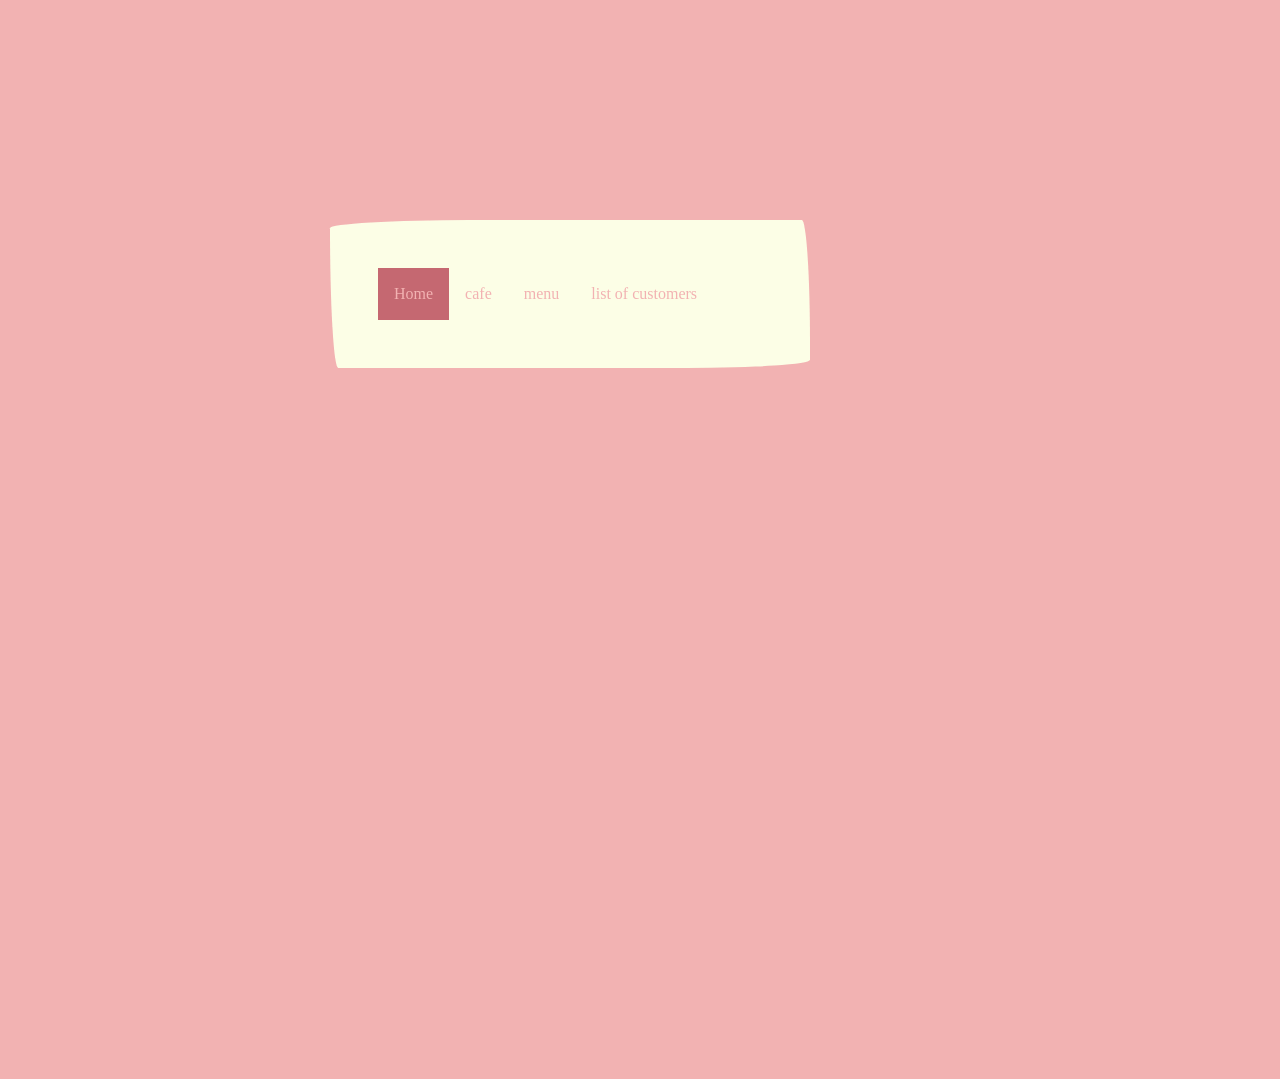
<file: index.html>
<!-- Final Project
Requirements
[  ] Customized HTML Page #1
[  ] Customized HTML Page #2 
[  ] Customized HTML Page #3
[  ] Customized HTML Page #4

Select ONE Additional Feature to Add  
[ no ] Feature 1 - Google Font
[ no ] Feature 2 - Include jQuery
[ no ] Feature 3 - Embed Code from Spotify/Google Docs/YouTube
[ no ] Feature 4 - Customized HTML Page #5
-->


<!DOCTYPE html>
<html>
  <head>
    <meta charset="utf-8" />
    <title>Final Portfolio Project</title>
    <link href="style.css" rel="stylesheet" type="text/css" />
    <style>
      /* Styling Only Related To THIS Page */
      /*~~~~~ Taken From:
      https://www.w3schools.com/howto/howto_css_parallax.asp*/
      
      .textblock {
        min-height: 1050px;
        background-color: rgb(242, 178, 178);
        color: rgb(242, 178, 178);
      }
      .parent-flex {
        display: flex;
      }


      .yay{
  display:inline-block;
  width:30%;
  margin:25% auto;
  /* margin: auto; */
  border-radius: 255px 15px 225px 15px/15px 225px 15px 255px;
  padding:3em;
  line-height:1.5em;
  background:hsla(67, 95%, 95%, 1);
    position: absolute;
  top: -100px;
  left: 330px;
}

.menu{
  background-color: purple;
  width: 100%;
}

    </style>
  </head>
  <body>
    <!-- ⬆⬆⬆⬆ Nav Bar -->
     <div class="menu">
    <ul class="yay">
      <li><a class="active" href="index.html">Home</a></li>
      <li><a href="aboutme.html">cafe</a></li>
      <li><a href="art.html">menu</a></li>
      <li><a href="resume.html">list of customers</a></li>
      <!-- <li style="float: right">
        <a target="_blank" href=""
          ><img
            src="https://www.getfocused.no/wp-content/uploads/2022/09/White-YouTube-Logo-Transparent.png"
            style="width: 25px; margin: -5px"
        /></a>
      </li>
      <li style="float: right">
        <a target="_blank" href=""
          ><img
            src="https://img.icons8.com/win10/512/FFFFFF/instagram-new.png"
            style="width: 25px; margin: -5px"
        /></a>
      </li> -->
    </ul>
    </div>

    <!-- ⬇⬇⬇⬇⬇⬇ Main Page Content -->
    <h1></h1>
    <div class="parallax"></div>

    <div class="textblock parent-flex">
      <div class="child-flex para-1">
        <p>
        
        </p>
      </div>
      <div class="child-flex">
        <p>
          
        </p>
      </div>
    </div>
  </body>
</html>
</file>
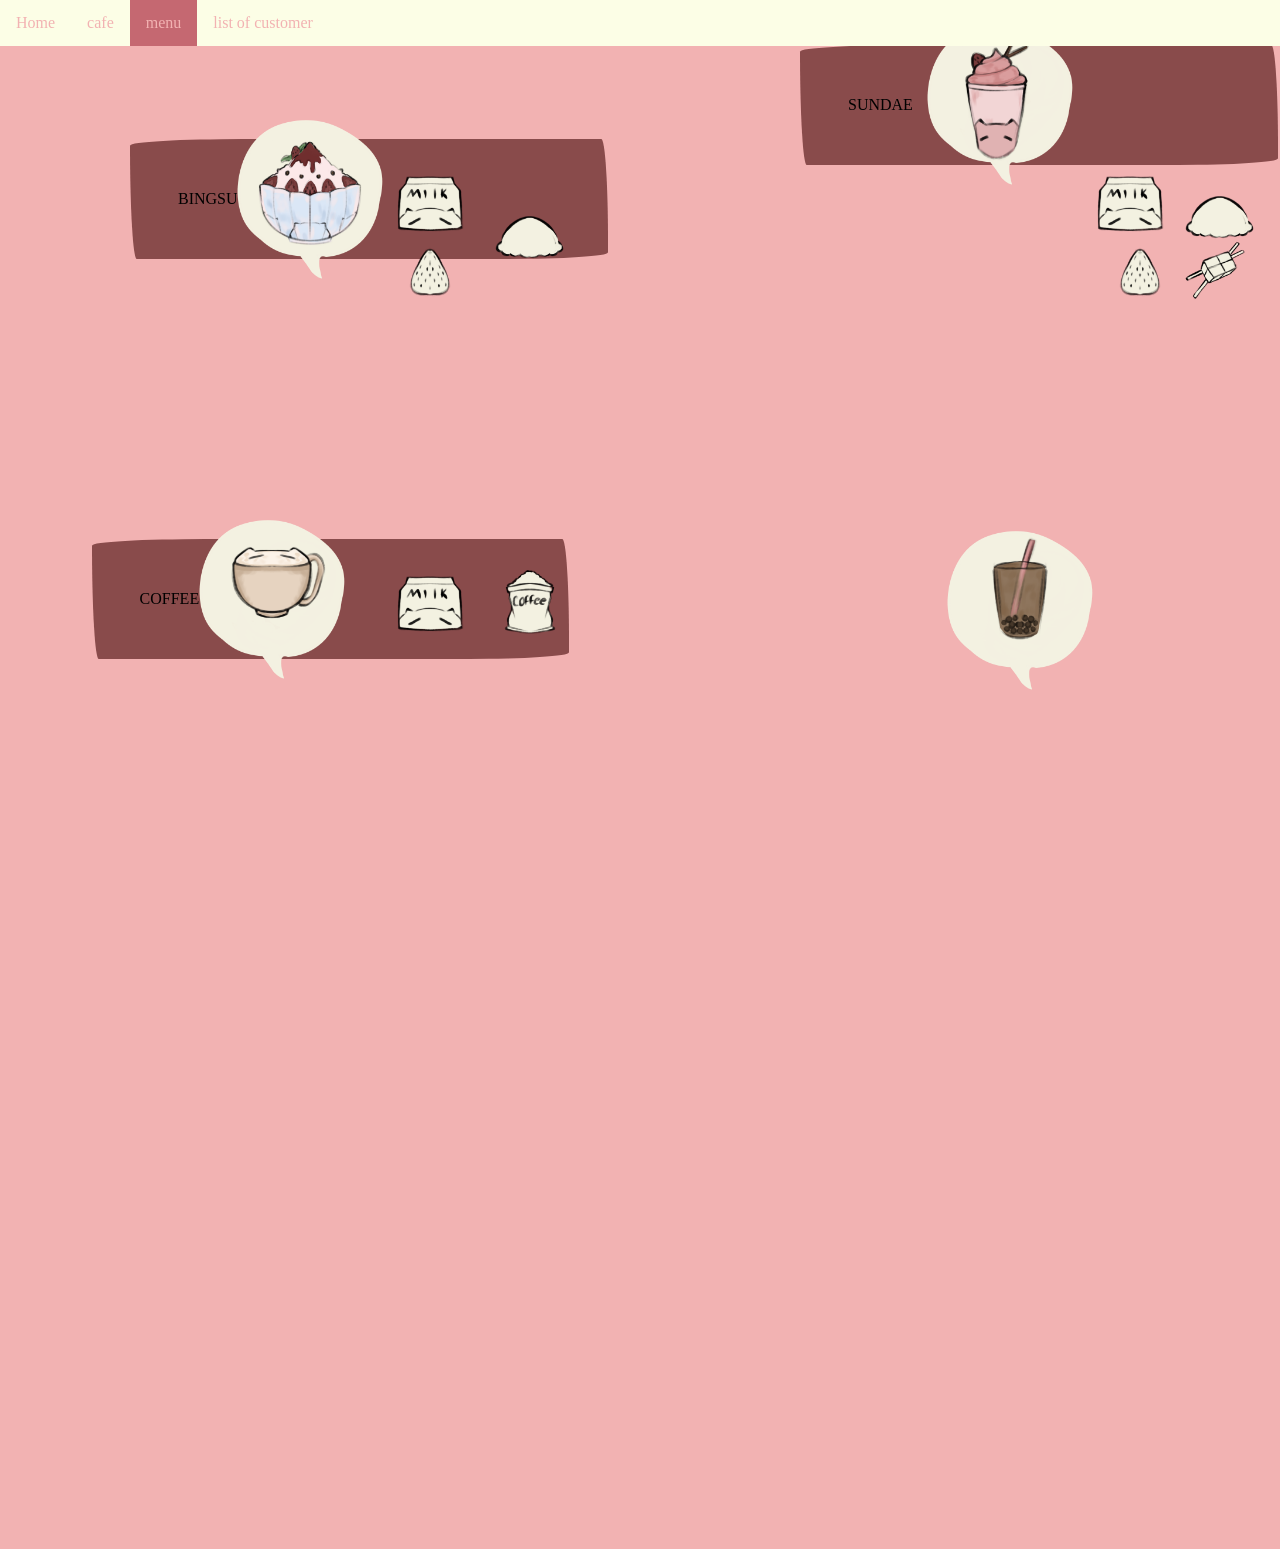
<file: art.html>
<!DOCTYPE html>
<html>
  <head>
    <meta charset="utf-8" />
    <title>Final Project - Art</title>
    <link href="style.css" rel="stylesheet" type="text/css" />
    <style>
      .parent {
  position:relative;
  top: 0;
  left: 0;
  display: flex;
  justify-content: center;
}
.coffee {
  position: absolute;
   width:300px;
  top: 450px;
  left: 380px;
  z-index: 99;
}
.cookie {
  position: absolute;
   width:300px;
  top: 100px;
  left: 1070px;
  z-index: 99;
}
.icecream {
  position: absolute;
   width:300px;
  top: 70px;
  left: 380px;
  z-index: 99;
}
.icecream2 {
  position: absolute;
   width:300px;
  top: 50px;
  left: 1070px;
  z-index: 99;
}
.milk {
  position: absolute;
   width:300px;
  top: 50px;
  left: 280px;
  z-index: 99;
}
.milk2 {
  position: absolute;
   width:300px;
  top: 450px;
  left: 280px;
  z-index: 99;
}
.milk3 {
  position: absolute;
   width:300px;
  top: 50px;
  left: 980px;
  z-index: 99;
}
.strawberry {
  position: absolute;
   width:300px;
  top: 100px;
  left: 280px;
  z-index: 99;
}
.strawberry2 {
  position: absolute;
   width:300px;
  top: 100px;
  left: 990px;
  z-index: 99;
}

/* menu stuff idk*/
.Bingsu {
   width:300px;
  position: absolute;
 top: -100px;
  left: 30px;
  z-index: 99;
}
.coffe {
    width:300px;
  position: absolute;
 top: -100px;
  left: 30px;
  z-index: 99;
}
.sundae {
   width:300px;
  position: absolute;
 top: -100px;
  left: 50px;
  z-index: 99;
}
.boba {
   width:300px;
  position: absolute;
 top: 450px;
  left: 870px;
z-index: 99;
}

  /* diff */
    .b{
  display:inline-block;
  width:30%;
  margin:25% auto;
  border-radius: 255px 15px 225px 15px/15px 225px 15px 255px;
  padding:3em;
  line-height:1.5em;
  background:rgb(137, 75, 75);
  position: relative;
  top: -200px;
  left: 130px;
}

.c{
  display:inline-block;
  width:30%;
  margin:25% auto;
  border-radius: 255px 15px 225px 15px/15px 225px 15px 255px;
  padding:3em;
  line-height:1.5em;
  background:rgb(137, 75, 75);
  position: relative;
  top: 200px;
  left: -390px;
}

.s{
  display:inline-block;
  width:30%;
  margin:25% auto;
  border-radius: 255px 15px 225px 15px/15px 225px 15px 255px;
  padding:3em;
  line-height:1.5em;
  background:rgb(137, 75, 75);
  position: relative;
  top: -1050px;
  left: 800px;
}

    </style>
  </head>
  <body>
    <!-- ⬆⬆⬆⬆ Nav Bar -->
    <ul>
      <li><a href="index.html">Home</a></li>
      <li><a href="aboutme.html">cafe</a></li>
      <li><a class="active" href="art.html">menu</a></li>
      <li><a href="resume.html">list of customer</a></li>
      <li style="float: right">
       
    </ul>
    <!-- ⬇⬇⬇⬇⬇⬇ Main Page Content -->
    <h1></h1>

     <div class="parent">
  <img class="coffee" src="coffee.png" />
  <img class="cookie" src="cookie.png" />
  <img class="icecream" src="icecream.png" />
  <img class="milk" src="milk.png" />
  <img class="strawberry" src="strawberry.png" />
  <img class="milk2" src="milk.png" />
  <img class="milk3" src="milk.png" />
  <img class="strawberry2" src="strawberry.png" />
  <img class="icecream2" src="icecream.png" />


</div>

 <!-- what they want -->
 <p class="b"> BINGSU
  <img class="Bingsu" src="IMG_1080.png" />
</p>
 <p class="c"> COFFEE
  <img class="coffe" src="IMG_1081.png" />
</p>
 <p class="s">SUNDAE
  <img class="sundae" src="IMG_1082.png" />
</p>
 <p class="bb">
  <img class="boba" src="IMG_1083.png" />
</p>
  </body>
</html>
</file>
<file: style.css>
/* Styling Only Related To ALL Pages */

body {
  /* padding-top: 30px; */
  margin-left: 0px;
}

html{
  background-color: rgb(242, 178, 178);
}
/* ⬆⬆⬆⬆ Nav Bar Styling 
~~~~~ Taken From: 
https://www.w3schools.com/css/css_navbar_horizontal.asp */
ul {
  list-style-type: none;
  margin: 0;
  padding: 0;
  overflow: hidden;
  background-color: hsla(67, 95%, 95%, 1);
  position: fixed;
  top: 0;
  width: 100%;
  z-index: 999;
}



li {
  float: left;
}

li a {
  display: block;
  color: rgb(242, 178, 178);
  text-align: center;
  padding: 14px 16px;
  text-decoration: none;
}

li a:hover:not(.active) {
  background-color: rgba(242, 208, 215, 0.766);
}

.active {
  background-color: rgb(197, 104, 113);
}

h1 {
  width: 100%;
}
</file>
